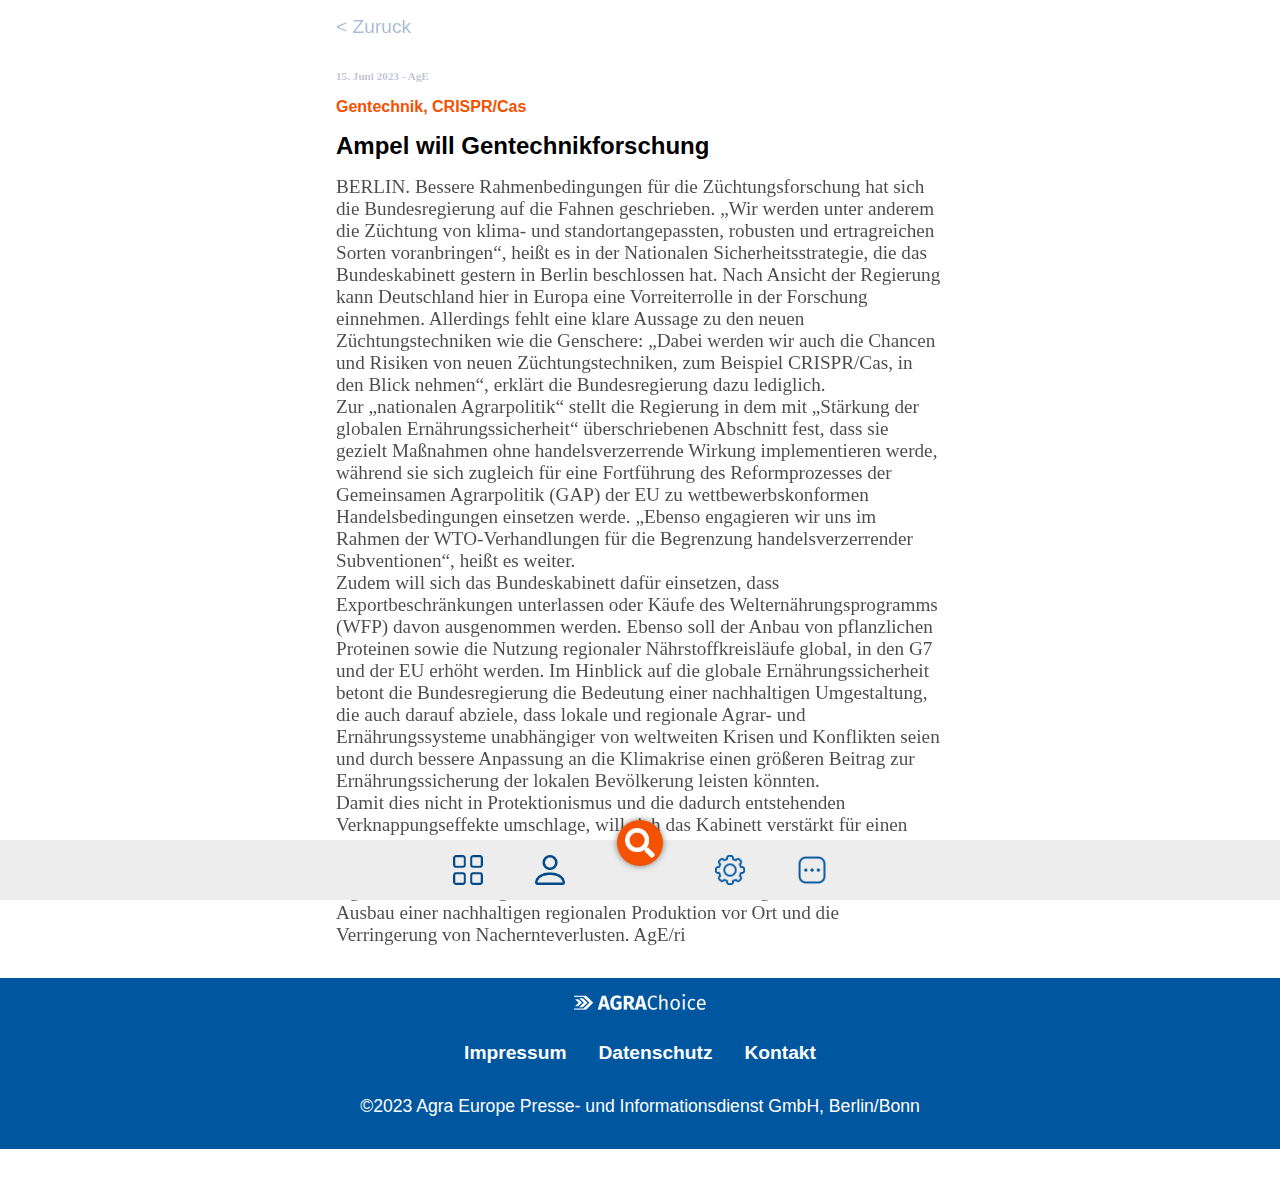
<file: article.html>
<!DOCTYPE html>
<html lang="en">
  <head>
    <meta charset="UTF-8" />
    <meta name="viewport" content="width=device-width, initial-scale=1.0" />
    <title>Article</title>
    <link rel="stylesheet" href="article.css" />
  </head>
  <body>
    <header class="navbar">
      <ul>
        <li>
          <img src="./images/grid-1@1x.png" alt="menu-icon" loading="lazy" />
        </li>
        <li>
          <img
            src="./images/person-1@1x.png"
            alt="profile-icon"
            loading="lazy"
          />
        </li>
        <li>
          <img
            src="./images/search-solid-1@1x.png"
            alt="search-icon"
            class="search"
            loading="lazy"
          />
        </li>
        <li class="">
          <img
            src="./images/output-onlinepngtools(1).png"
            alt="more-icons"
            loading="lazy"
          />
        </li>
        <li>
          <img src="./images/settings.png" alt="settings-icon" loading="lazy" />
        </li>
      </ul>
    </header>
    <main>
      <button onclick="openLink('./index.html')">< Zuruck</button>
      <p class="subtitile">15. Juni 2023 - AgE</p>
      <h4 class="orange-text">Gentechnik, CRISPR/Cas</h4>
      <h2>Ampel will Gentechnikforschung</h2>
      <p>
        BERLIN. Bessere Rahmenbedingungen für die Züchtungsforschung hat sich
        die Bundesregierung auf die Fahnen geschrieben. „Wir werden unter
        anderem die Züchtung von klima- und standortangepassten, robusten und
        ertragreichen Sorten voranbringen“, heißt es in der Nationalen
        Sicherheitsstrategie, die das Bundeskabinett gestern in Berlin
        beschlossen hat. Nach Ansicht der Regierung kann Deutschland hier in
        Europa eine Vorreiterrolle in der Forschung einnehmen. Allerdings fehlt
        eine klare Aussage zu den neuen Züchtungstechniken wie die Genschere:
        „Dabei werden wir auch die Chancen und Risiken von neuen
        Züchtungstechniken, zum Beispiel CRISPR/Cas, in den Blick nehmen“,
        erklärt die Bundesregierung dazu lediglich.
        <br />
        Zur „nationalen Agrarpolitik“ stellt die Regierung in dem mit „Stärkung
        der globalen Ernährungssicherheit“ überschriebenen Abschnitt fest, dass
        sie gezielt Maßnahmen ohne handelsverzerrende Wirkung implementieren
        werde, während sie sich zugleich für eine Fortführung des
        Reformprozesses der Gemeinsamen Agrarpolitik (GAP) der EU zu
        wettbewerbskonformen Handelsbedingungen einsetzen werde. „Ebenso
        engagieren wir uns im Rahmen der WTO-Verhandlungen für die Begrenzung
        handelsverzerrender Subventionen“, heißt es weiter. <br> Zudem will sich das
        Bundeskabinett dafür einsetzen, dass Exportbeschränkungen unterlassen
        oder Käufe des Welternährungsprogramms (WFP) davon ausgenommen werden.
        Ebenso soll der Anbau von pflanzlichen Proteinen sowie die Nutzung
        regionaler Nährstoffkreisläufe global, in den G7 und der EU erhöht
        werden. Im Hinblick auf die globale Ernährungssicherheit betont die
        Bundesregierung die Bedeutung einer nachhaltigen Umgestaltung, die auch
        darauf abziele, dass lokale und regionale Agrar- und Ernährungssysteme
        unabhängiger von weltweiten Krisen und Konflikten seien und durch
        bessere Anpassung an die Klimakrise einen größeren Beitrag zur
        Ernährungssicherung der lokalen Bevölkerung leisten könnten. <br />
        Damit dies nicht in Protektionismus und die dadurch entstehenden
        Verknappungseffekte umschlage, will sich das Kabinett verstärkt für
        einen gleichberechtigten Handel und den Abbau von Handelsbeschränkungen
        einsetzen, einschließlich nicht-tarifärer Handelshemmnisse auf den
        globalen Agrarmärkten. Dazu gehörten auch eine Neuausrichtung der
        Lieferketten, der Ausbau einer nachhaltigen regionalen Produktion vor
        Ort und die Verringerung von Nachernteverlusten. AgE/ri
      </p>
    </main>
    <footer>
      <img src="./images/logo.png" alt="logo" />
      <ul>
        <li><a href="">Impressum</a></li>
        <li><a href="">Datenschutz</a></li>
        <li><a href="">Kontakt</a></li>
      </ul>
      <p>
        &copy;2023 Agra Europe Presse- und Informationsdienst GmbH, Berlin/Bonn
      </p>
    </footer>
    <script>
      function openLink(url) {
  window.open(url, '_blank')
}
    </script>
  </body>
</html>
</file>
<file: article.css>
*{
    margin: 0;
    padding: 0;
    box-sizing: border-box;
}

:root {
    --bg-color: #ededed;
    --blue-color: #00569f;
    --orange-color: #f45101;
    --white-color: #fff;
    --speed: 7s;
  }
  body {
    position: relative;
    min-height: 100vh;
    padding-bottom: 3.4rem;
    font-family: Arial, Helvetica, sans-serif;
  }

  
  /*Navbar*/
  .navbar {
    position: fixed;
    bottom: 0;
    width: 100%;
    height: 60px;
    background-color: var(--bg-color);
    display: flex;
    justify-content: space-around;
    align-items: center;
    z-index: 1;
  }
  
  .navbar ul {
    list-style-type: none;
    display: flex;
    padding: 0;
    margin: 0;
    justify-content: space-around;
    gap: 2rem;
    position: relative;
  }
  
  .navbar li {
    margin: 0 10px;
  }
  
  .navbar li img {
    width: 30px;
    height: 30px;
    display: block;
  }
  
  .navbar li:nth-child(3) {
    background-color: var(--orange-color);
    display: flex;
    padding: 0.4rem;
    justify-content: center;
    align-items: center;
    margin-top: -35px;
    border-radius: 50%;
    width: 2.9rem;
    height: 2.9rem;
    box-shadow: 0px 0px 6px rgba(0, 0, 0, 0.5);
  }
main {
    min-height: 80vh;
    padding: 1rem;
}
main button {
    border: none;
    background-color: transparent;
    cursor: pointer;
    outline: none;
    color:#4F7FAC;
    font-weight: 200;
    font-size: 1.2rem;
    opacity: 0.5;
    margin-bottom: 1rem;
}
main h2 {
    font-size: 1.5rem;
    font-weight: 600;
    margin-bottom: 1rem;
}

main p {
    font-size: 1.2rem;
    font-weight: 200;
    margin-bottom: 1rem;
   font-family: 'Times New Roman', Times, serif;
   opacity: 0.7;
}
br {
    margin-bottom: 5rem;
}

.orange-text{
    color: var(--orange-color);
    margin: 1rem 0;
  }
  .subtitile {
    font-size: 0.7rem;
    font-weight: 600;
    margin: 1rem 0;
    color: #AAA9C7;
  }
  /*Footer*/
footer {
    background-color: var(--blue-color);
    display: flex;
    flex-direction: column;
    justify-content: space-around;
    align-items: center;
    gap: 2rem;
    padding: 1rem;
    padding-bottom: 2rem;
    color: var(--white-color);
  }
  footer img {
    filter: brightness(0) invert(1);
    z-index: 0;
  }
  footer ul {
    list-style-type: none;
    display: flex;
  }
  footer ul li a {
    text-decoration: none;
    color: var(--white-color);
    font-size: 1.2rem;
    font-weight: 600;
    margin: 0 1rem;
  }
  footer p {
    text-align: center;
    font-size: 1.1rem;
    padding: 0 0.5rem;
  }


  @media screen and (min-width: 1200px) {
    main {
      max-width: 50%;
      margin: 0 auto;
    }
  }
</file>
